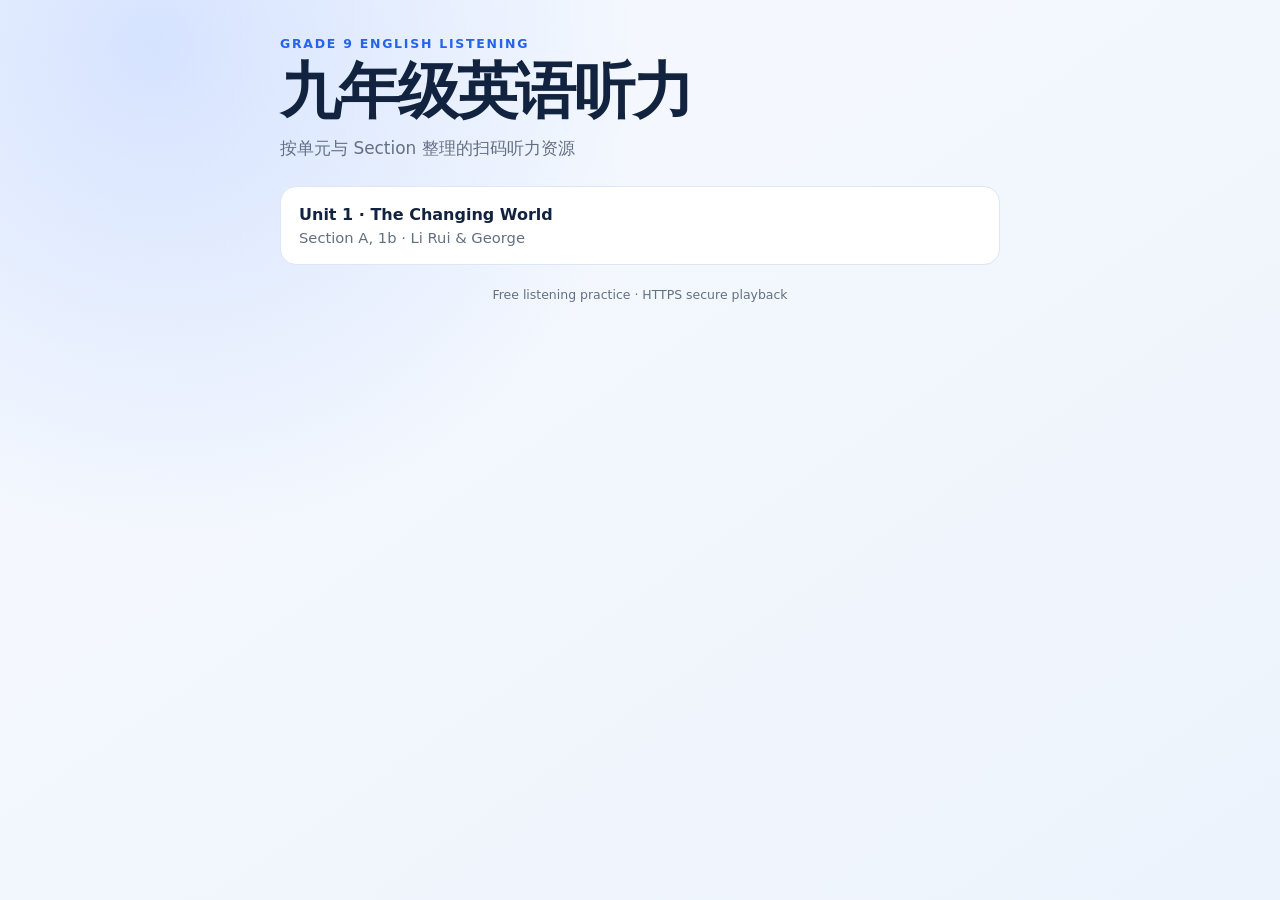
<file: docs/index.html>
<!doctype html>
<html lang="zh-CN">
  <head>
    <meta charset="utf-8">
    <meta name="viewport" content="width=device-width, initial-scale=1">
    <meta name="theme-color" content="#eef4ff">
    <title>九年级英语听力</title>
    <link rel="stylesheet" href="./assets/style.css">
  </head>
  <body>
    <main class="shell">
      <p class="eyebrow">Grade 9 English Listening</p>
      <h1>九年级英语听力</h1>
      <p class="subtitle">按单元与 Section 整理的扫码听力资源</p>

      <section class="catalog" aria-label="听力目录">
        <a href="./unit-01/section-a/1b/">
          <strong>Unit 1 · The Changing World</strong>
          <span>Section A, 1b · Li Rui &amp; George</span>
        </a>
      </section>

      <footer>Free listening practice · HTTPS secure playback</footer>
    </main>
  </body>
</html>
</file>
<file: docs/assets/style.css>
:root {
  color-scheme: light;
  --ink: #12233f;
  --muted: #637083;
  --blue: #2463eb;
  --blue-deep: #1747b0;
  --paper: #ffffff;
  --wash: #eef4ff;
  --line: #dce6f5;
}

* {
  box-sizing: border-box;
}

body {
  margin: 0;
  min-height: 100vh;
  color: var(--ink);
  background:
    radial-gradient(circle at 12% 5%, rgba(85, 137, 255, 0.2), transparent 31rem),
    linear-gradient(145deg, #f7faff 0%, #edf3fc 100%);
  font-family: system-ui, -apple-system, BlinkMacSystemFont, "Segoe UI", sans-serif;
}

.shell {
  width: min(720px, calc(100% - 32px));
  margin: 0 auto;
  padding: 36px 0 56px;
}

.eyebrow {
  margin: 0 0 10px;
  color: var(--blue);
  font-size: 0.78rem;
  font-weight: 800;
  letter-spacing: 0.14em;
  text-transform: uppercase;
}

h1 {
  margin: 0;
  font-family: Georgia, "Times New Roman", serif;
  font-size: clamp(2rem, 8vw, 3.8rem);
  line-height: 1.02;
  letter-spacing: -0.035em;
}

.subtitle {
  margin: 14px 0 26px;
  color: var(--muted);
  font-size: 1.06rem;
}

.card {
  padding: 24px;
  overflow: hidden;
  border: 1px solid rgba(255, 255, 255, 0.8);
  border-radius: 24px;
  background: rgba(255, 255, 255, 0.92);
  box-shadow: 0 22px 70px rgba(26, 59, 112, 0.13);
  backdrop-filter: blur(10px);
}

.track-meta {
  display: flex;
  align-items: center;
  justify-content: space-between;
  gap: 16px;
  margin-bottom: 18px;
}

.badge {
  padding: 7px 11px;
  border-radius: 999px;
  color: var(--blue-deep);
  background: var(--wash);
  font-size: 0.78rem;
  font-weight: 750;
}

.duration {
  color: var(--muted);
  font-variant-numeric: tabular-nums;
}

audio {
  display: block;
  width: 100%;
}

.hint {
  margin: 16px 0 0;
  color: var(--muted);
  font-size: 0.9rem;
  line-height: 1.55;
}

.actions {
  display: flex;
  gap: 12px;
  margin-top: 20px;
}

.button {
  display: inline-flex;
  align-items: center;
  justify-content: center;
  min-height: 44px;
  padding: 0 17px;
  border-radius: 12px;
  color: white;
  background: var(--blue);
  font-weight: 750;
  text-decoration: none;
}

.button.secondary {
  color: var(--ink);
  background: var(--wash);
}

details {
  margin-top: 22px;
  border-top: 1px solid var(--line);
  padding-top: 18px;
}

summary {
  cursor: pointer;
  font-weight: 750;
}

.dialogue {
  display: grid;
  gap: 14px;
  margin-top: 18px;
}

.line {
  margin: 0;
  line-height: 1.62;
}

.speaker {
  color: var(--blue-deep);
  font-weight: 800;
}

.catalog {
  display: grid;
  gap: 14px;
  margin-top: 26px;
}

.catalog a {
  display: block;
  padding: 18px;
  border: 1px solid var(--line);
  border-radius: 16px;
  color: var(--ink);
  background: var(--paper);
  text-decoration: none;
}

.catalog strong,
.catalog span {
  display: block;
}

.catalog span {
  margin-top: 5px;
  color: var(--muted);
  font-size: 0.92rem;
}

footer {
  margin-top: 22px;
  color: var(--muted);
  font-size: 0.78rem;
  text-align: center;
}

@media (max-width: 520px) {
  .shell {
    width: min(100% - 20px, 720px);
    padding-top: 24px;
  }

  .card {
    padding: 20px;
    border-radius: 20px;
  }

  .actions {
    flex-direction: column;
  }
}
</file>
